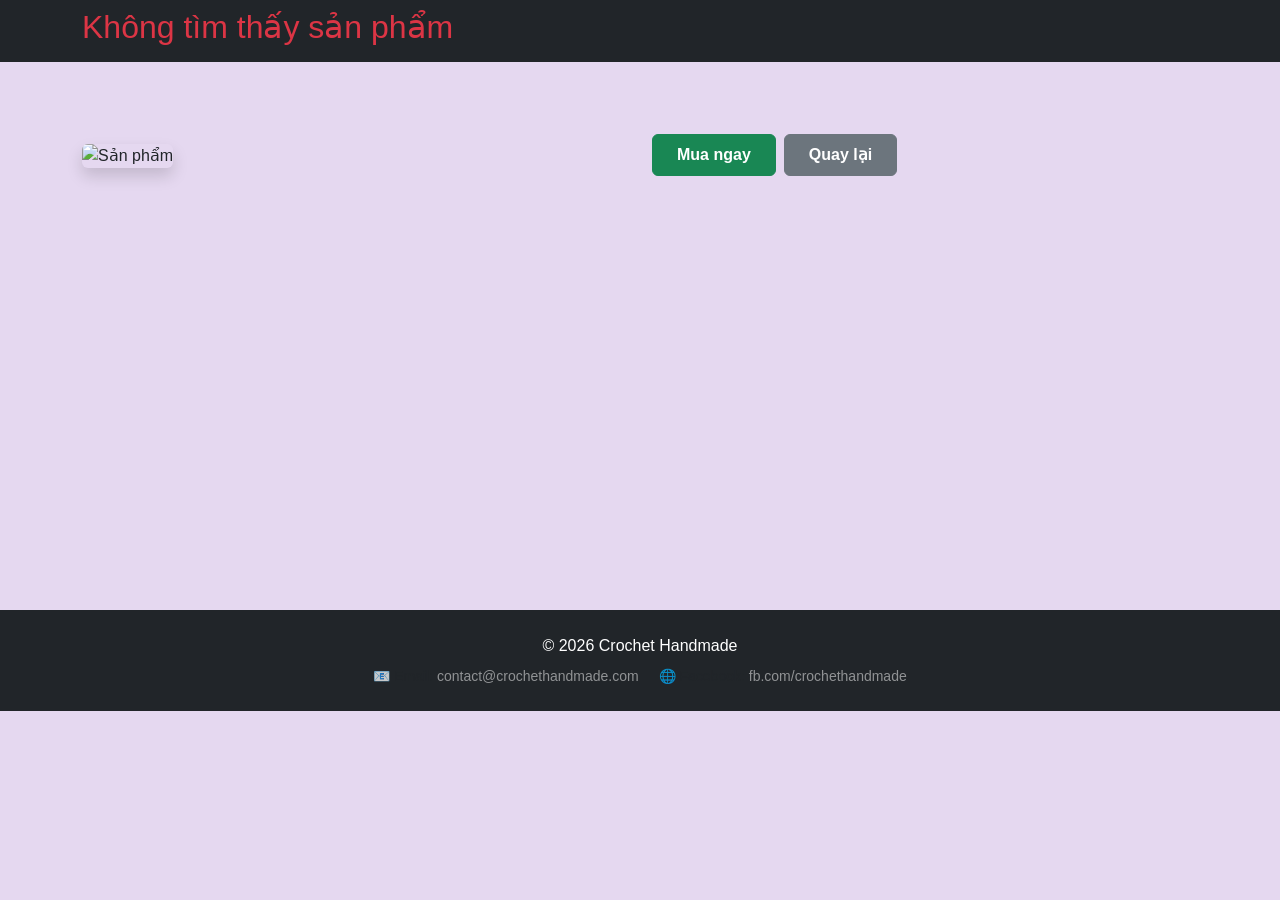
<file: html/detail.html>
<!DOCTYPE html>
<html lang="vi">

<head>
    <meta charset="UTF-8">
    <meta name="viewport" content="width=device-width, initial-scale=1.0">
    <title>Chi tiết sản phẩm</title>

    <link href="https://cdn.jsdelivr.net/npm/bootstrap@5.3.3/dist/css/bootstrap.min.css" rel="stylesheet">
    <link rel="stylesheet" href="../css/style1.css">
</head>

<body>

    <nav class="navbar navbar-expand-lg navbar-dark bg-dark sticky-top">
        <div class="container">
            <a class="navbar-brand fw-bold" href="../page1.html">Crochet Handmade</a>

            <button class="navbar-toggler" data-bs-toggle="collapse" data-bs-target="#menu">
                <span class="navbar-toggler-icon"></span>
            </button>

            <div class="collapse navbar-collapse" id="menu">
                <ul class="navbar-nav ms-auto">
                    <li class="nav-item">
                        <a class="nav-link" href="../page1.html">Trang chủ</a>
                    </li>
                    <li class="nav-item">
                        <a class="nav-link" href="#">
                            Giỏ hàng
                            <span class="badge bg-danger" id="cart-count">0</span>
                        </a>
                    </li>
                </ul>
            </div>
        </div>
    </nav>

    <section class="container my-5" style="min-height: 50vh;">
        <div class="row align-items-center">

            <div class="col-md-6">
                <img id="product-image" class="img-fluid rounded shadow" alt="Sản phẩm">
            </div>

            <div class="col-md-6">
                <h2 id="product-name" class="fw-bold"></h2>
                <h3 id="product-price" class="text-danger my-3"></h3>
                <p id="product-description" class="text-muted mb-4"></p>

                <div class="d-flex gap-2 align-items-center mb-4">
                    <button class="btn btn-success add-cart px-4 py-2 fw-bold m-0">
                        Mua ngay
                    </button>
                    <a href="page1.html" class="btn btn-secondary px-4 py-2 fw-bold">
                        Quay lại
                    </a>
                </div>
            </div>

        </div>
    </section>

    <footer class="bg-dark text-white text-center p-4">
        <div class="container">
            <p class="mb-2">© 2026 Crochet Handmade</p>
            <div class="small text-muted">
                <span class="me-3">📧 Email: <a href="mailto:contact@crochethandmade.com" class="text-white-50 text-decoration-none">contact@crochethandmade.com</a></span>
                <span>🌐 Facebook: <a href="https://facebook.com/crochethandmade" target="_blank" class="text-white-50 text-decoration-none">fb.com/crochethandmade</a></span>
            </div>
        </div>
    </footer>

    <script src="../js/lib.js"></script>
    <script src="https://cdn.jsdelivr.net/npm/bootstrap@5.3.3/dist/js/bootstrap.bundle.min.js"></script>
    </body>
</html>
</file>
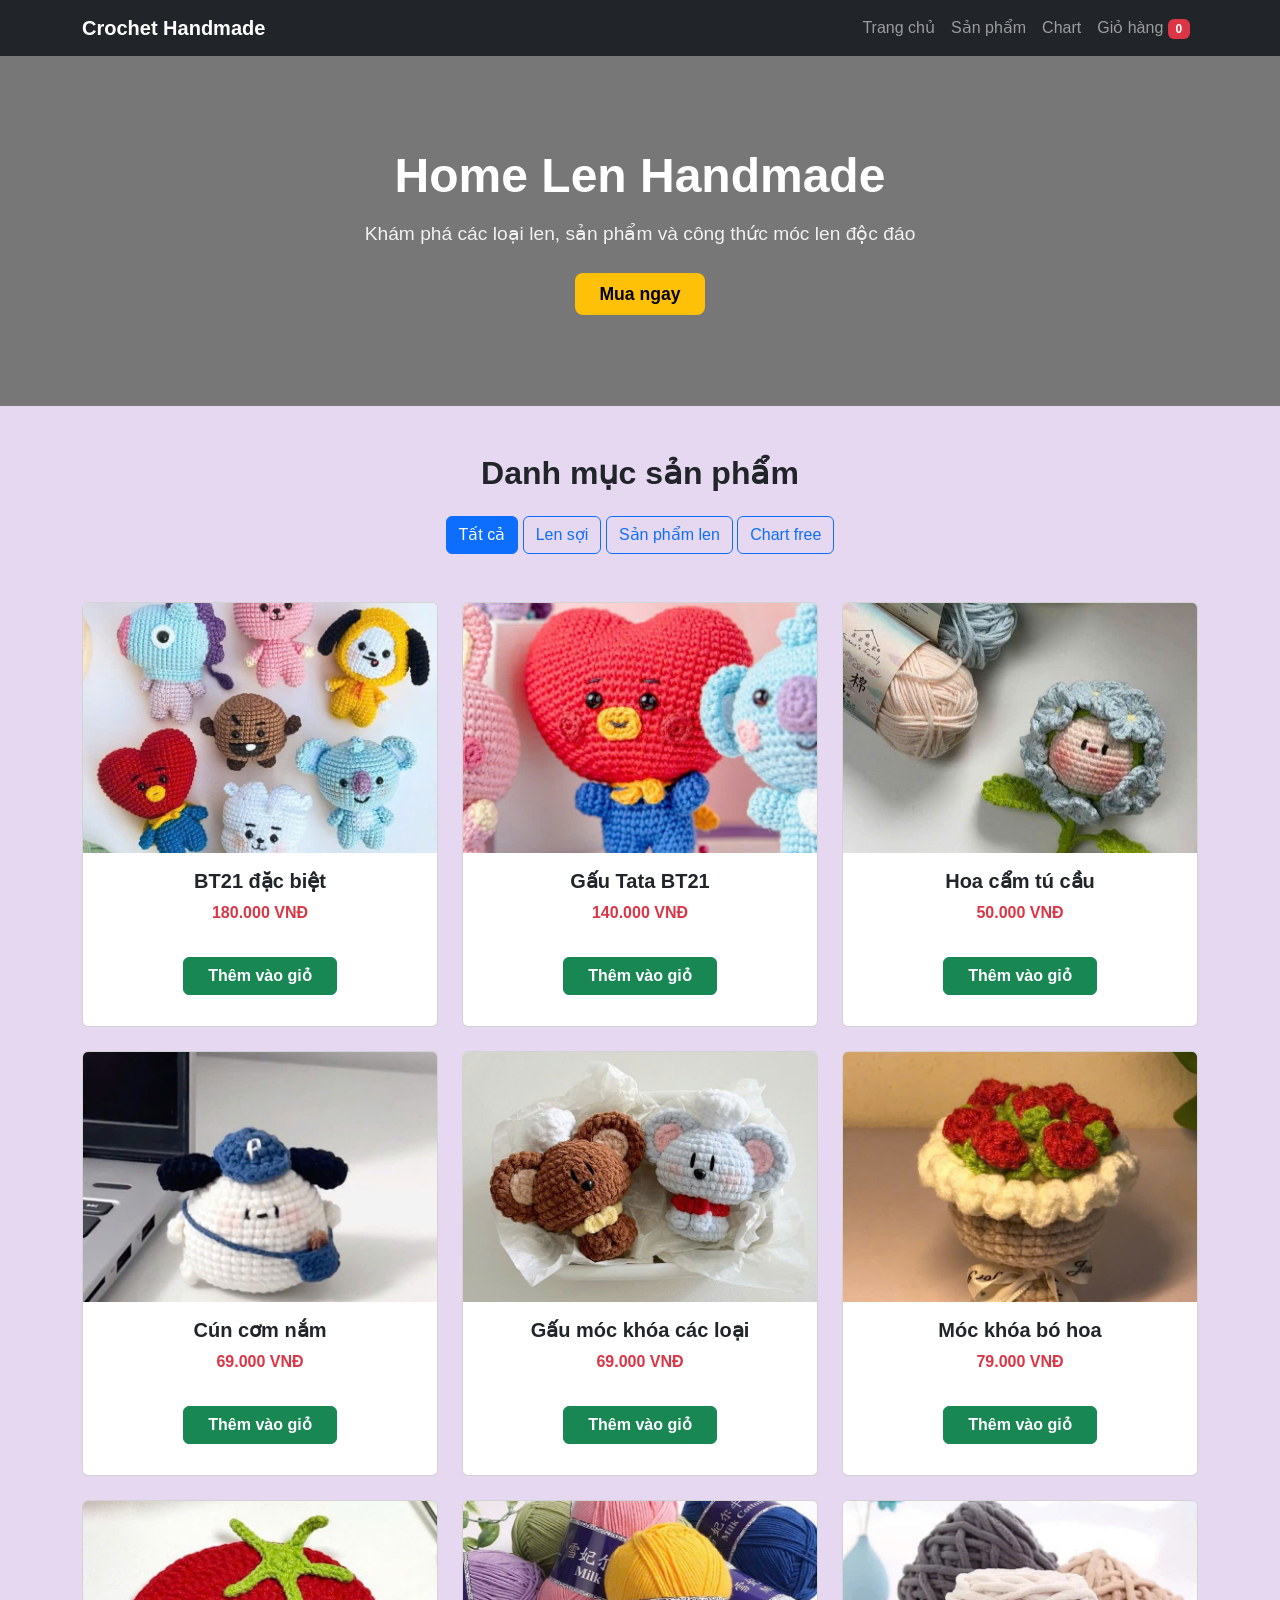
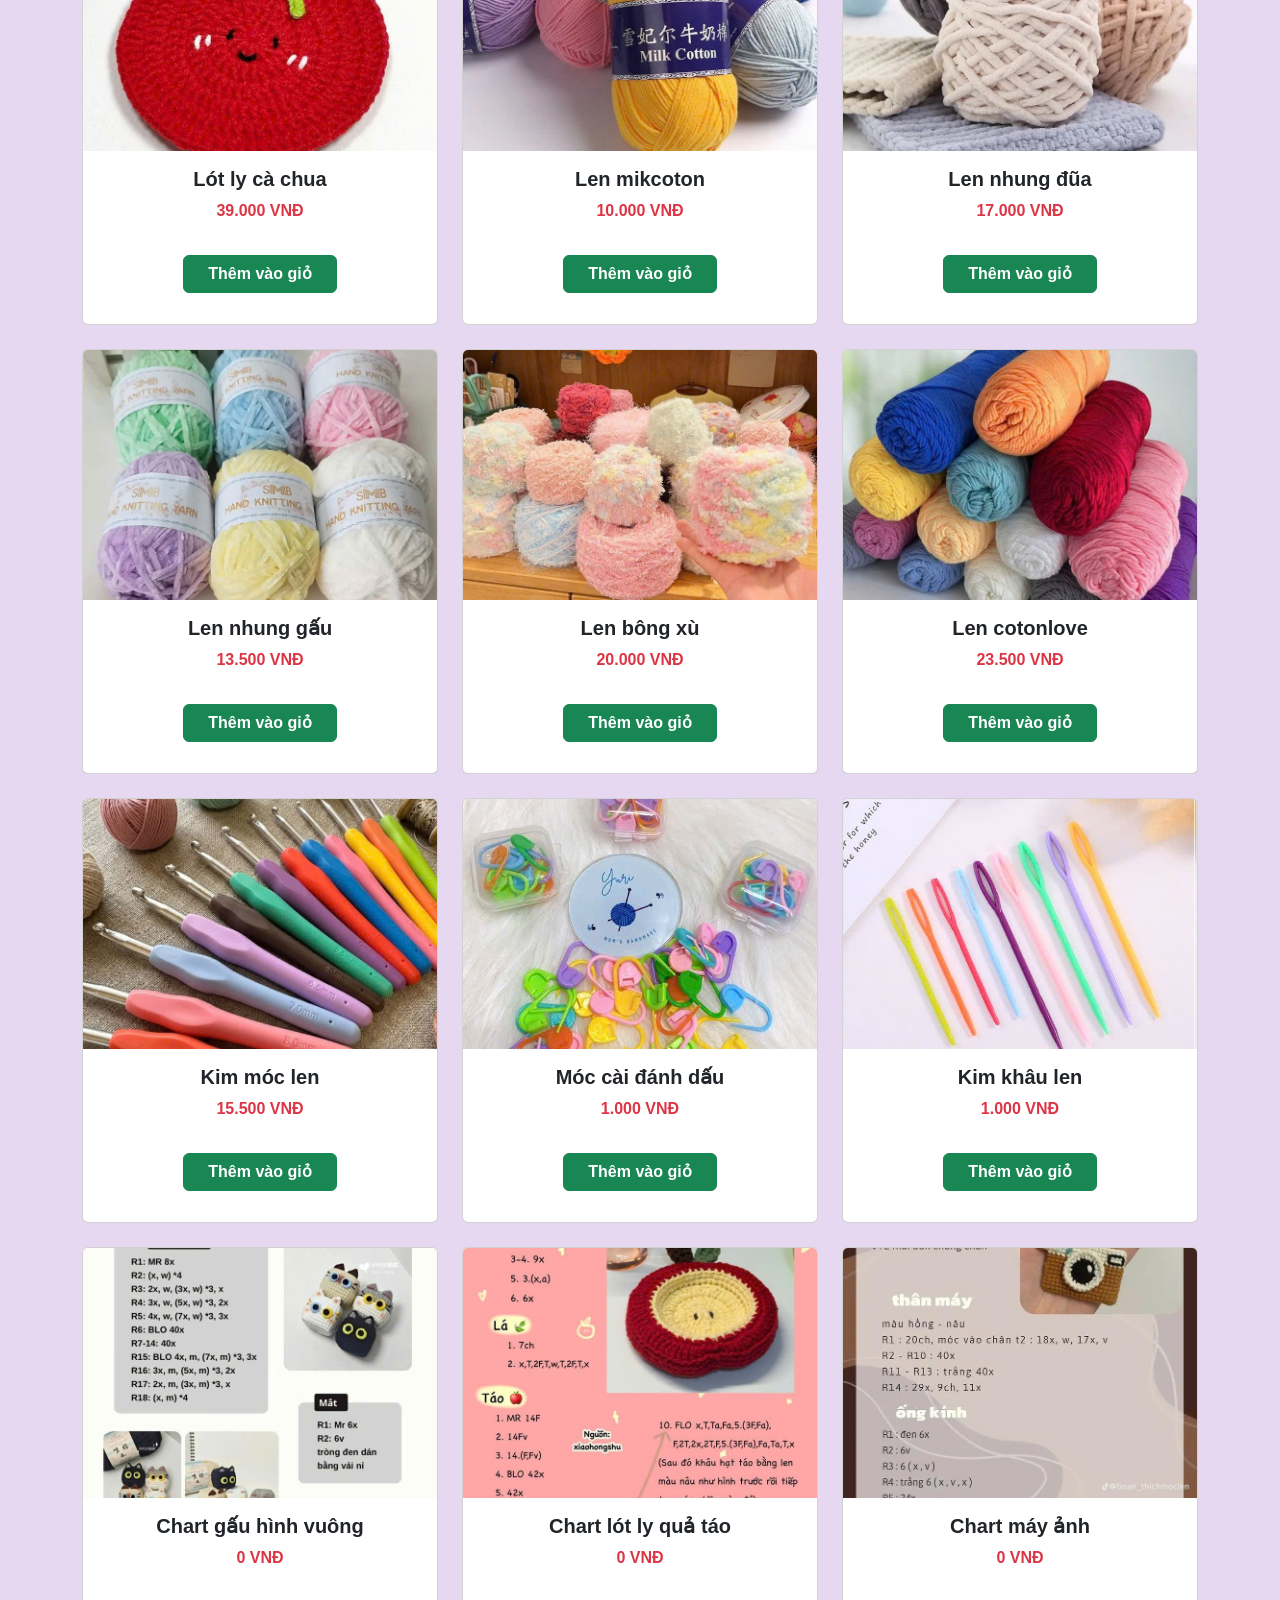
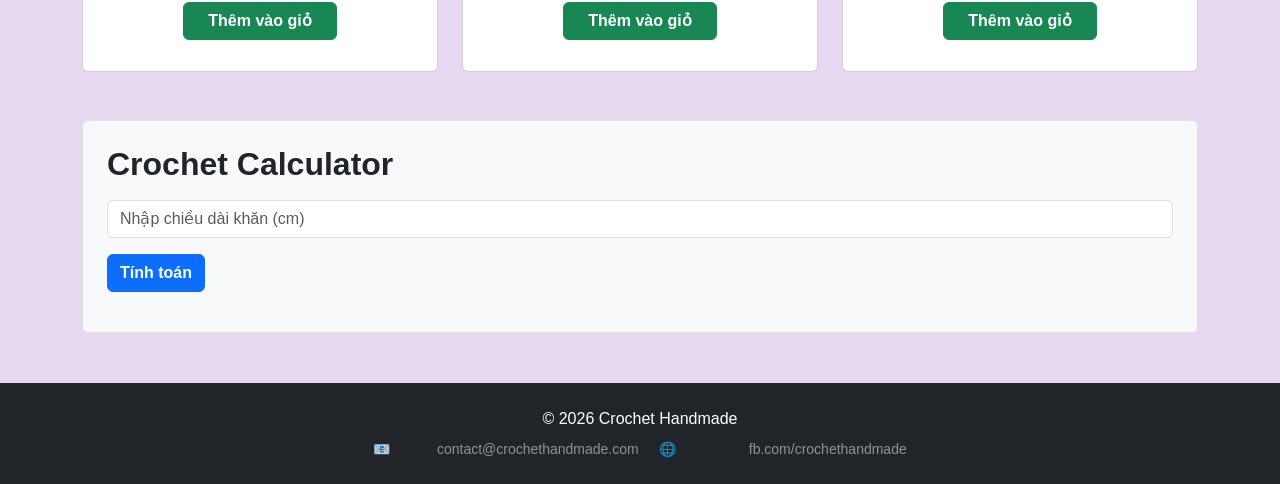
<file: html/page1.html>
<!DOCTYPE html>
<html lang="vi">

<head>
    <meta charset="UTF-8">
    <meta name="viewport" content="width=device-width, initial-scale=1.0">
    <title>Crochet Handmade</title>

    <link href="https://cdn.jsdelivr.net/npm/bootstrap@5.3.3/dist/css/bootstrap.min.css" rel="stylesheet">
    <link rel="stylesheet" href="../css/style1.css">
</head>

<body>

    <nav class="navbar navbar-expand-lg navbar-dark bg-dark sticky-top">
        <div class="container">
            <a class="navbar-brand fw-bold" href="#">Crochet Handmade</a>
            <button class="navbar-toggler" data-bs-toggle="collapse" data-bs-target="#menu">
                <span class="navbar-toggler-icon"></span>
            </button>
            <div class="collapse navbar-collapse" id="menu">
                <ul class="navbar-nav ms-auto">
                    <li class="nav-item"><a class="nav-link" href="#">Trang chủ</a></li>
                    <li class="nav-item"><a class="nav-link" href="#">Sản phẩm</a></li>
                    <li class="nav-item"><a class="nav-link" href="#">Chart</a></li>
                    <li class="nav-item">
                        <a class="nav-link" href="#">
                            Giỏ hàng
                            <span class="badge bg-danger" id="cart-count">0</span>
                        </a>
                    </li>
                </ul>
            </div>
        </div>
    </nav>
<!-- Thêm đoạn Banner này vào ngay dưới thẻ </nav> -->
    <header class="custom-banner text-white text-center d-flex align-items-center justify-content-center">
        <div class="container">
            <h1 class="display-4 fw-bold mb-3">Home Len Handmade</h1>
            <p class="lead mb-4">Khám phá các loại len, sản phẩm và công thức móc len độc đáo</p>
            <a href="#products" class="btn btn-warning fw-bold px-4 py-2 text-dark rounded-3 btn-mua-ngay">Mua ngay</a>
        </div>
    </header>
    <section class="container my-5">
        <h2 class="text-center mb-4 fw-bold">Danh mục sản phẩm</h2>
        <div class="text-center mb-4">
            <button class="btn btn-outline-primary filter-btn active" data-filter="all">Tất cả</button>
            <button class="btn btn-outline-primary filter-btn" data-filter="yarn">Len sợi</button>
            <button class="btn btn-outline-primary filter-btn" data-filter="flower">Sản phẩm len</button>
            <button class="btn btn-outline-primary filter-btn" data-filter="doll">Chart free</button>
        </div>
    </section>

    <section id="products" class="container mb-5">
        <div class="row g-4">

            <div class="col-md-4 product" data-category="flower">
                <div class="card h-100 text-center">
                    <a href="detail.html?id=1" class="product-link">
                        <img src="../assets/images/bt211.jpg" class="card-img-top" alt="BT21 đặc biệt">
                        <div class="card-body">
                            <h5 class="fw-bold">BT21 đặc biệt</h5>
                            <p class="text-danger fw-bold">180.000 VNĐ</p>
                        </div>
                    </a>
                    <div class="card-body pt-0 d-flex justify-content-center">
                        <button class="btn btn-success add-cart px-4 fw-bold">Thêm vào giỏ</button>
                    </div>
                </div>
            </div>

            <div class="col-md-4 product" data-category="flower">
                <div class="card h-100 text-center">
                    <a href="detail.html?id=2" class="product-link">
                        <img src="../assets/images/tata.jpg" class="card-img-top" alt="Gấu Tata BT21">
                        <div class="card-body">
                            <h5 class="fw-bold">Gấu Tata BT21</h5>
                            <p class="text-danger fw-bold">140.000 VNĐ</p>
                        </div>
                    </a>
                    <div class="card-body pt-0 d-flex justify-content-center">
                        <button class="btn btn-success add-cart px-4 fw-bold">Thêm vào giỏ</button>
                    </div>
                </div>
            </div>

            <div class="col-md-4 product" data-category="flower">
                <div class="card h-100 text-center">
                    <a href="detail.html?id=3" class="product-link">
                        <img src="../assets/images/camtucau.jpg" class="card-img-top" alt="Hoa cẩm tú cầu">
                        <div class="card-body">
                            <h5 class="fw-bold">Hoa cẩm tú cầu</h5>
                            <p class="text-danger fw-bold">50.000 VNĐ</p>
                        </div>
                    </a>
                    <div class="card-body pt-0 d-flex justify-content-center">
                        <button class="btn btn-success add-cart px-4 fw-bold">Thêm vào giỏ</button>
                    </div>
                </div>
            </div>

            <div class="col-md-4 product" data-category="flower">
                <div class="card h-100 text-center">
                    <a href="detail.html?id=4" class="product-link">
                        <img src="../assets/images/cun.jpg" class="card-img-top" alt="Cún cơm nắm">
                        <div class="card-body">
                            <h5 class="fw-bold">Cún cơm nắm</h5>
                            <p class="text-danger fw-bold">69.000 VNĐ</p>
                        </div>
                    </a>
                    <div class="card-body pt-0 d-flex justify-content-center">
                        <button class="btn btn-success add-cart px-4 fw-bold">Thêm vào giỏ</button>
                    </div>
                </div>
            </div>

            <div class="col-md-4 product" data-category="flower">
                <div class="card h-100 text-center">
                    <a href="detail.html?id=5" class="product-link">
                        <img src="../assets/images/gau.jpg" class="card-img-top" alt="Gấu móc khóa các loại">
                        <div class="card-body">
                            <h5 class="fw-bold">Gấu móc khóa các loại</h5>
                            <p class="text-danger fw-bold">69.000 VNĐ</p>
                        </div>
                    </a>
                    <div class="card-body pt-0 d-flex justify-content-center">
                        <button class="btn btn-success add-cart px-4 fw-bold">Thêm vào giỏ</button>
                    </div>
                </div>
            </div>

            <div class="col-md-4 product" data-category="flower">
                <div class="card h-100 text-center">
                    <a href="detail.html?id=6" class="product-link">
                        <img src="../assets/images/bohoahong.jpg" class="card-img-top" alt="Móc khóa bó hoa">
                        <div class="card-body">
                            <h5 class="fw-bold">Móc khóa bó hoa</h5>
                            <p class="text-danger fw-bold">79.000 VNĐ</p>
                        </div>
                    </a>
                    <div class="card-body pt-0 d-flex justify-content-center">
                        <button class="btn btn-success add-cart px-4 fw-bold">Thêm vào giỏ</button>
                    </div>
                </div>
            </div>

            <div class="col-md-4 product" data-category="flower">
                <div class="card h-100 text-center">
                    <a href="detail.html?id=7" class="product-link">
                        <img src="../assets/images/cachua.jpg" class="card-img-top" alt="Lót ly cà chua">
                        <div class="card-body">
                            <h5 class="fw-bold">Lót ly cà chua</h5>
                            <p class="text-danger fw-bold">39.000 VNĐ</p>
                        </div>
                    </a>
                    <div class="card-body pt-0 d-flex justify-content-center">
                        <button class="btn btn-success add-cart px-4 fw-bold">Thêm vào giỏ</button>
                    </div>
                </div>
            </div>

            <div class="col-md-4 product" data-category="yarn">
                <div class="card h-100 text-center">
                    <a href="detail.html?id=8" class="product-link">
                        <img src="../assets/images/mikcoton.jpg" class="card-img-top" alt="Len mikcoton">
                        <div class="card-body">
                            <h5 class="fw-bold">Len mikcoton</h5>
                            <p class="text-danger fw-bold">10.000 VNĐ</p>
                        </div>
                    </a>
                    <div class="card-body pt-0 d-flex justify-content-center">
                        <button class="btn btn-success add-cart px-4 fw-bold">Thêm vào giỏ</button>
                    </div>
                </div>
            </div>
            <div class="col-md-4 product" data-category="yarn">
                <div class="card h-100 text-center">
                    <a href="detail.html?id=9" class="product-link">
                        <img src="../assets/images/nhungdua.jpg" class="card-img-top" alt="Len nhung đũa">
                        <div class="card-body">
                            <h5 class="fw-bold">Len nhung đũa</h5>
                            <p class="text-danger fw-bold">17.000 VNĐ</p>
                        </div>
                    </a>
                    <div class="card-body pt-0 d-flex justify-content-center">
                        <button class="btn btn-success add-cart px-4 fw-bold">Thêm vào giỏ</button>
                    </div>
                </div>
            </div>
             <div class="col-md-4 product" data-category="yarn">
                <div class="card h-100 text-center">
                    <a href="detail.html?id=10" class="product-link">
                        <img src="../assets/images/nhunggau.jpg" class="card-img-top" alt="Len nhung gấu">
                        <div class="card-body">
                            <h5 class="fw-bold">Len nhung gấu</h5>
                            <p class="text-danger fw-bold">13.500 VNĐ</p>
                        </div>
                    </a>
                    <div class="card-body pt-0 d-flex justify-content-center">
                        <button class="btn btn-success add-cart px-4 fw-bold">Thêm vào giỏ</button>
                    </div>
                </div>
            </div>
             <div class="col-md-4 product" data-category="yarn">
                <div class="card h-100 text-center">
                    <a href="detail.html?id=11" class="product-link">
                        <img src="../assets/images/bongxu.jpg" class="card-img-top" alt="Len bông xù">
                        <div class="card-body">
                            <h5 class="fw-bold">Len bông xù</h5>
                            <p class="text-danger fw-bold">20.000 VNĐ</p>
                        </div>
                    </a>
                    <div class="card-body pt-0 d-flex justify-content-center">
                        <button class="btn btn-success add-cart px-4 fw-bold">Thêm vào giỏ</button>
                    </div>
                </div>
            </div>
             <div class="col-md-4 product" data-category="yarn">
                <div class="card h-100 text-center">
                    <a href="detail.html?id=12" class="product-link">
                        <img src="../assets/images/cotonlove.jpg" class="card-img-top" alt="Len cotonlove">
                        <div class="card-body">
                            <h5 class="fw-bold">Len cotonlove</h5>
                            <p class="text-danger fw-bold">23.500 VNĐ</p>
                        </div>
                    </a>
                    <div class="card-body pt-0 d-flex justify-content-center">
                        <button class="btn btn-success add-cart px-4 fw-bold">Thêm vào giỏ</button>
                    </div>
                </div>
            </div>
            <div class="col-md-4 product" data-category="yarn">
                <div class="card h-100 text-center">
                    <a href="detail.html?id=13" class="product-link">
                        <img src="../assets/images/kimmoc.jpg" class="card-img-top" alt="Kim móc len">
                        <div class="card-body">
                            <h5 class="fw-bold">Kim móc len</h5>
                            <p class="text-danger fw-bold">15.500 VNĐ</p>
                        </div>
                    </a>
                    <div class="card-body pt-0 d-flex justify-content-center">
                        <button class="btn btn-success add-cart px-4 fw-bold">Thêm vào giỏ</button>
                    </div>
                </div>
            </div>
            <div class="col-md-4 product" data-category="yarn">
                <div class="card h-100 text-center">
                    <a href="detail.html?id=14" class="product-link">
                        <img src="../assets/images/mocdd.jpg" class="card-img-top" alt="Móc cài đánh dấu">
                        <div class="card-body">
                            <h5 class="fw-bold">Móc cài đánh dấu</h5>
                            <p class="text-danger fw-bold">1.000 VNĐ</p>
                        </div>
                    </a>
                    <div class="card-body pt-0 d-flex justify-content-center">
                        <button class="btn btn-success add-cart px-4 fw-bold">Thêm vào giỏ</button>
                    </div>
                </div>
            </div>
             <div class="col-md-4 product" data-category="yarn">
                <div class="card h-100 text-center">
                    <a href="detail.html?id=15" class="product-link">
                        <img src="../assets/images/kimkhau.jpg" class="card-img-top" alt="Kim khâu len">
                        <div class="card-body">
                            <h5 class="fw-bold">Kim khâu len</h5>
                            <p class="text-danger fw-bold">1.000 VNĐ</p>
                        </div>
                    </a>
                    <div class="card-body pt-0 d-flex justify-content-center">
                        <button class="btn btn-success add-cart px-4 fw-bold">Thêm vào giỏ</button>
                    </div>
                </div>
            </div>
            <div class="col-md-4 product" data-category="doll">
                <div class="card h-100 text-center">
                    <a href="detail.html?id=16" class="product-link">
                        <img src="../assets/images/chart1.jpg" class="card-img-top" alt="Chart gấu hình vuông">
                        <div class="card-body">
                            <h5 class="fw-bold">Chart gấu hình vuông</h5>
                            <p class="text-danger fw-bold">0 VNĐ</p>
                        </div>
                    </a>
                    <div class="card-body pt-0 d-flex justify-content-center">
                        <button class="btn btn-success add-cart px-4 fw-bold">Thêm vào giỏ</button>
                    </div>
                </div>
            </div>
            <div class="col-md-4 product" data-category="doll">
                <div class="card h-100 text-center">
                    <a href="detail.html?id=17" class="product-link">
                        <img src="../assets/images/chart2.jpg" class="card-img-top" alt="Chart lót ly quả táo">
                        <div class="card-body">
                            <h5 class="fw-bold">Chart lót ly quả táo</h5>
                            <p class="text-danger fw-bold">0 VNĐ</p>
                        </div>
                    </a>
                    <div class="card-body pt-0 d-flex justify-content-center">
                        <button class="btn btn-success add-cart px-4 fw-bold">Thêm vào giỏ</button>
                    </div>
                </div>
            </div>
            <div class="col-md-4 product" data-category="doll">
                <div class="card h-100 text-center">
                    <a href="detail.html?id=18" class="product-link">
                        <img src="../assets/images/chart3.jpg" class="card-img-top" alt="Chart máy ảnh">
                        <div class="card-body">
                            <h5 class="fw-bold">Chart máy ảnh</h5>
                            <p class="text-danger fw-bold">0 VNĐ</p>
                        </div>
                    </a>
                    <div class="card-body pt-0 d-flex justify-content-center">
                        <button class="btn btn-success add-cart px-4 fw-bold">Thêm vào giỏ</button>
                    </div>
                </div>
            </div>

        </div>
    </section>

    <section class="container my-5">
        <div class="calculator p-4 border rounded bg-light">
            <h2 class="fw-bold">Crochet Calculator</h2>
            <input type="number" id="length" class="form-control my-3" placeholder="Nhập chiều dài khăn (cm)">
            <button onclick="calculateYarn()" class="btn btn-primary fw-bold">Tính toán</button>
            <h4 class="mt-3" id="result"></h4>
        </div>
    </section>

    <footer class="bg-dark text-white text-center p-4">
        <div class="container">
            <p class="mb-2">© 2026 Crochet Handmade</p>
            <div class="small text-muted">
                <span class="me-3">📧 Email: <a href="mailto:contact@crochethandmade.com" class="text-white-50 text-decoration-none">contact@crochethandmade.com</a></span>
                <span>🌐 Facebook: <a href="https://facebook.com/crochethandmade" target="_blank" class="text-white-50 text-decoration-none">fb.com/crochethandmade</a></span>
            </div>
        </div>
    </footer>

    <script src="../js/lib.js"></script>
    <script src="https://cdn.jsdelivr.net/npm/bootstrap@5.3.3/dist/js/bootstrap.bundle.min.js"></script>
</body>

</html>
</file>
<file: css/style1.css>
*{
    margin: 0;
    padding: 0;
    box-sizing: border-box;
}

body{
    font-family: Arial, sans-serif;
    background-color: #e5d8f0;
}


/* ==========================================
   3. ĐỊNH DẠNG SẢN PHẨM & HIỆU ỨNG HOVER
   ========================================== */
.product-link {
    text-decoration: none;
    color: inherit;
    display: block;
}

/* Khi hover vào khối sản phẩm, tên đổi sang màu xanh */
.product-link:hover h5 {
    color: #ed5845; 
}

.card {
    transition: 0.3s;
}

/* Hiệu ứng nổi khối card và đổ bóng mượt mà khi hover */
.card:hover {
    transform: translateY(-8px);
    box-shadow: 0 10px 25px rgba(0, 0, 0, 0.2);
}

.card img {
    height: 250px;
    object-fit: cover;
}

/* Nút thêm vào giỏ hàng thu nhỏ gọn gàng, cách đều lề */
.add-cart {
    margin-bottom: 15px;
}

/* ==========================================
   4. CÁC THÀNH PHẦN KHÁC (CALCULATOR & FOOTER)
   ========================================== */
.calculator {
    background: #80b9ee;
    padding: 30px;
    border-radius: 15px;
}

footer {
    margin-top: 50px;
}
/* ==========================================
   BANNER REFIX - ÉP BUỘC ĂN MÀU NỀN XÁM
   ========================================== */
.custom-banner {
    background-color: #777777 !important; /* Ép buộc nhận màu xám chuẩn */
    color: #ffffff !important;            /* Ép buộc chữ luôn màu trắng */
    min-height: 350px !important;
    padding: 60px 0 !important;
    display: flex !important;
    align-items: center !important;
    justify-content: center !important;
}

.custom-banner h1 {
    font-size: 3rem !important;
    color: #ffffff !important;
}

.custom-banner p {
    font-size: 1.2rem !important;
    color: #ffffff !important;
    opacity: 0.9 !important;
}

/* Custom nút Mua ngay màu vàng */
.btn-mua-ngay {
    background-color: #ffc107 !important;
    border: none !important;
    color: #000000 !important; /* Chữ màu đen */
    font-size: 1.1rem !important;
    font-weight: bold !important;
}
</file>
